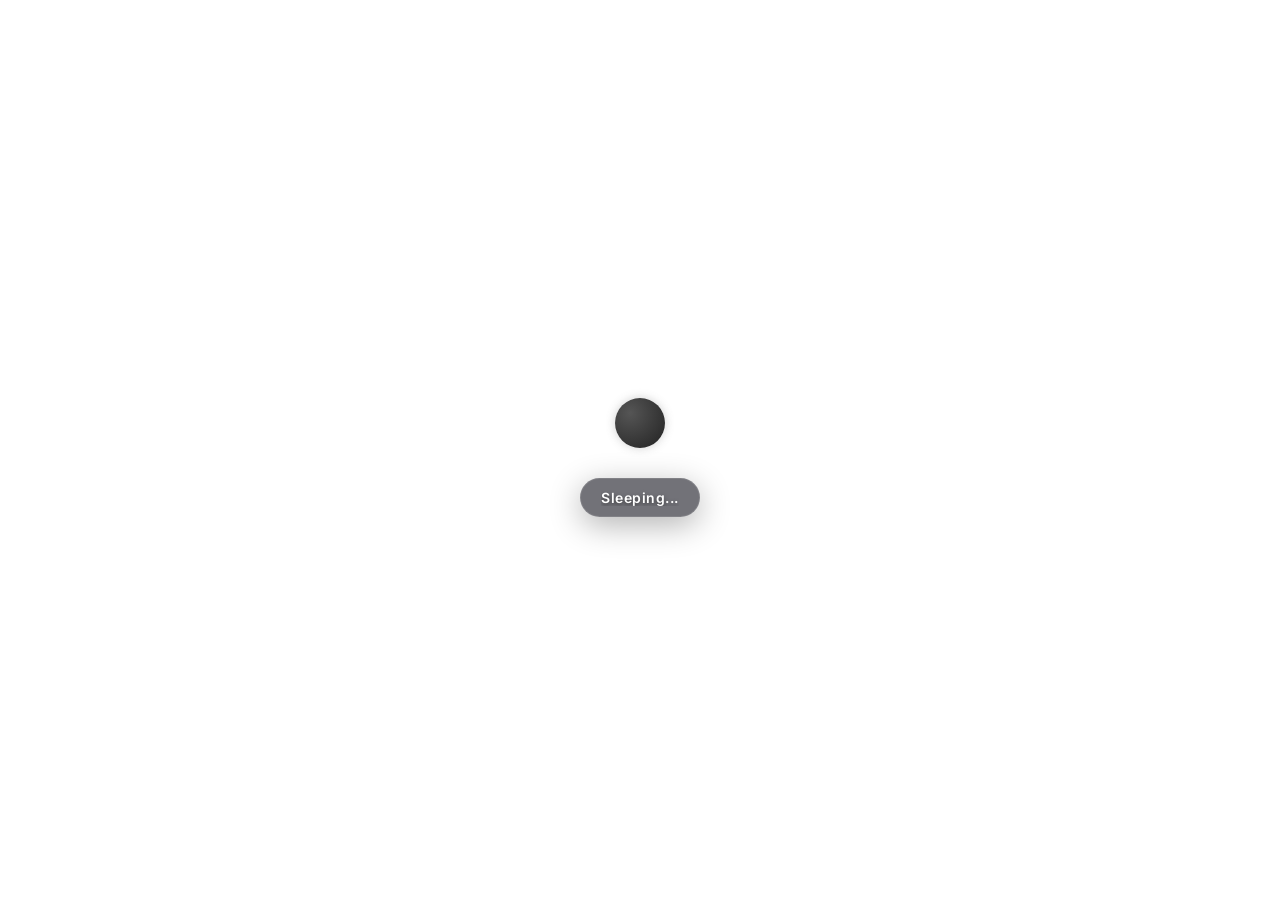
<file: ui/index.html>
<!DOCTYPE html>
<html lang="en">
<head>
    <meta charset="UTF-8">
    <meta name="viewport" content="width=device-width, initial-scale=1.0">
    <title>Zaza Assistant</title>
    <link rel="stylesheet" href="style.css">
</head>
<body>
    <div class="drag-region"></div>
    <div class="container">
        <div class="orb-wrapper">
            <div id="orb" class="orb sleeping"></div>
        </div>
        <div class="text-panel">
            <p id="status-text">Sleeping...</p>
        </div>
    </div>
    
    <div class="dashboard-btn" onclick="openDashboard()" title="Settings Dashboard">
        <svg width="18" height="18" viewBox="0 0 24 24" fill="none" stroke="currentColor" stroke-width="2" stroke-linecap="round" stroke-linejoin="round">
            <circle cx="12" cy="12" r="3"></circle>
            <path d="M19.4 15a1.65 1.65 0 0 0 .33 1.82l.06.06a2 2 0 0 1 0 2.83 2 2 0 0 1-2.83 0l-.06-.06a1.65 1.65 0 0 0-1.82-.33 1.65 1.65 0 0 0-1 1.51V21a2 2 0 0 1-2 2 2 2 0 0 1-2-2v-.09A1.65 1.65 0 0 0 9 19.4a1.65 1.65 0 0 0-1.82.33l-.06.06a2 2 0 0 1-2.83 0 2 2 0 0 1 0-2.83l.06-.06a1.65 1.65 0 0 0 .33-1.82 1.65 1.65 0 0 0-1.51-1H3a2 2 0 0 1-2-2 2 2 0 0 1 2-2h.09A1.65 1.65 0 0 0 4.6 9a1.65 1.65 0 0 0-.33-1.82l-.06-.06a2 2 0 0 1 0-2.83 2 2 0 0 1 2.83 0l.06.06a1.65 1.65 0 0 0 1.82.33H9a1.65 1.65 0 0 0 1-1.51V3a2 2 0 0 1 2-2 2 2 0 0 1 2 2v.09a1.65 1.65 0 0 0 1 1.51 1.65 1.65 0 0 0 1.82-.33l.06-.06a2 2 0 0 1 2.83 0 2 2 0 0 1 0 2.83l-.06.06a1.65 1.65 0 0 0-.33 1.82V9a1.65 1.65 0 0 0 1.51 1H21a2 2 0 0 1 2 2 2 2 0 0 1-2 2h-.09a1.65 1.65 0 0 0-1.51 1z"></path>
        </svg>
    </div>
    
    <script src="script.js"></script>
</body>
</html>
</file>
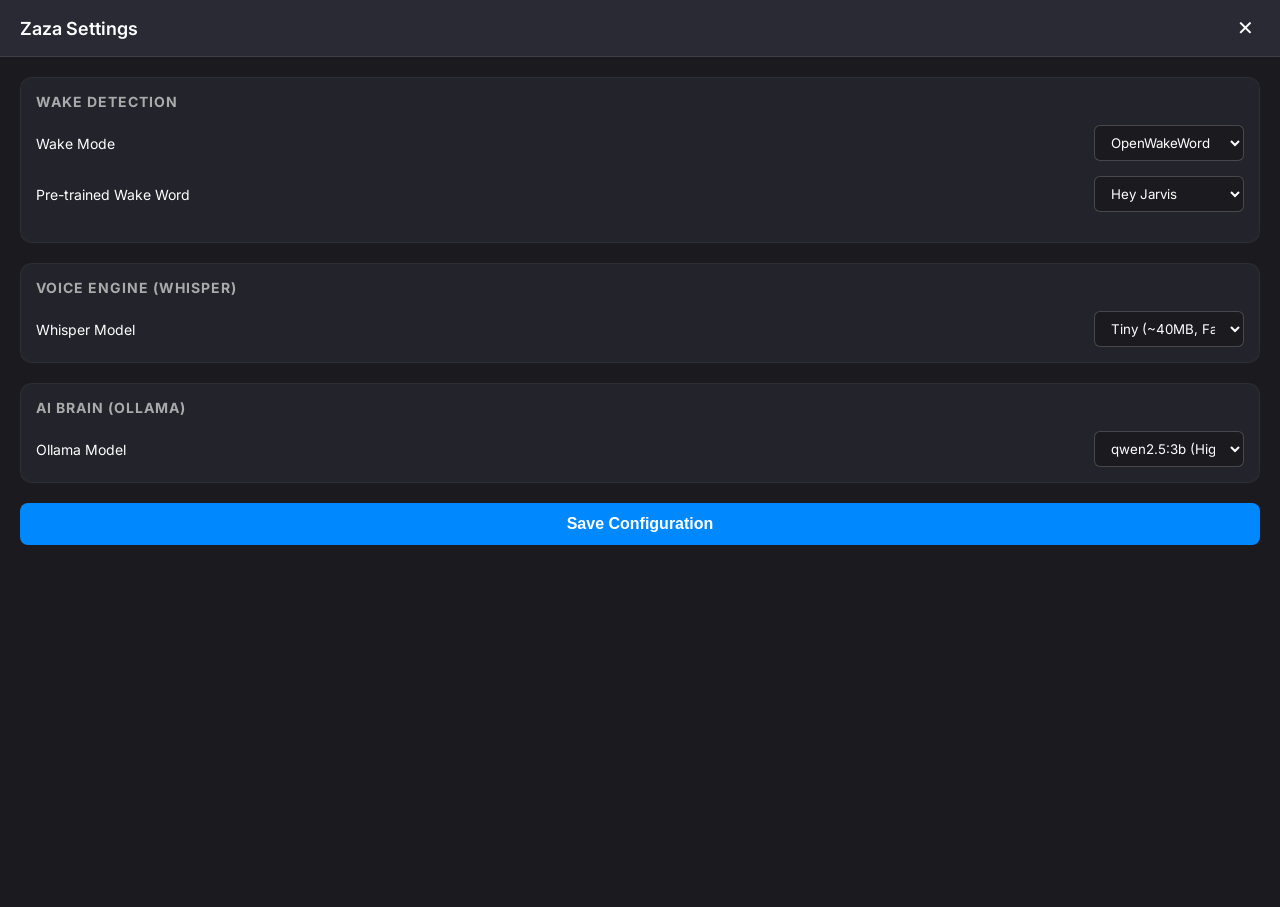
<file: ui/dashboard.html>
<!DOCTYPE html>
<html lang="en">
<head>
    <meta charset="UTF-8">
    <meta name="viewport" content="width=device-width, initial-scale=1.0">
    <title>Zaza Settings</title>
    <link rel="stylesheet" href="dashboard.css">
</head>
<body>
    <div class="header">
        <div class="drag-region"></div>
        <h1>Zaza Settings</h1>
        <button class="close-btn" onclick="closeDashboard()">✕</button>
    </div>
    
    <div class="content">
        <div class="setting-group">
            <h3>Wake Detection</h3>
            <div class="setting-item">
                <label for="wake-mode">Wake Mode</label>
                <select id="wake-mode" onchange="toggleWakeSettings()">
                    <option value="model">OpenWakeWord (Fastest, Low CPU)</option>
                    <option value="custom">Whisper (Custom Phrase, Higher CPU)</option>
                </select>
            </div>
            
            <div id="wake-model-group" class="setting-item">
                <label for="wake-model">Pre-trained Wake Word</label>
                <select id="wake-model">
                    <option value="hey_jarvis">Hey Jarvis</option>
                    <option value="alexa">Alexa</option>
                    <option value="hey_mycroft">Hey Mycroft</option>
                </select>
            </div>

            <div id="wake-word-group" class="setting-item" style="display: none;">
                <label for="wake-word">Custom Wake Phrase</label>
                <input type="text" id="wake-word" value="hey josh">
            </div>
        </div>

        <div class="setting-group">
            <h3>Voice Engine (Whisper)</h3>
            <div class="setting-item">
                <label for="whisper-model">Whisper Model</label>
                <select id="whisper-model">
                    <option value="tiny.en">Tiny (~40MB, Fastest)</option>
                    <option value="base.en">Base (~75MB)</option>
                    <option value="small.en">Small (~250MB, Balanced)</option>
                    <option value="medium.en">Medium (~750MB, Accurate)</option>
                    <option value="Systran/faster-distil-whisper-large-v3">Distil Large V3 (~750MB)</option>
                    <option value="deepdml/faster-whisper-large-v3-turbo-ct2">Turbo Large V3 (~1.6GB, Best)</option>
                </select>
            </div>
        </div>

        <div class="setting-group">
            <h3>AI Brain (Ollama)</h3>
            <div class="setting-item">
                <label for="ollama-model">Ollama Model</label>
                <select id="ollama-model">
                    <option value="qwen2.5:3b">qwen2.5:3b (Highly Recommended)</option>
                    <option value="llama3.2:3b">llama3.2:3b</option>
                    <option value="llama3.2:1b">llama3.2:1b (Fastest, less accurate)</option>
                </select>
            </div>
        </div>

        <button class="save-btn" onclick="saveSettings()">Save Configuration</button>
        <p id="save-status" style="display:none; color: #00ff00; font-size: 14px; text-align:center; margin-top: 10px;">Settings Saved! Restart to apply.</p>
    </div>

    <script src="dashboard.js"></script>
</body>
</html>
</file>
<file: ui/style.css>
@import url('https://fonts.googleapis.com/css2?family=Inter:wght@400;600&display=swap');

body, html {
    margin: 0;
    padding: 0;
    width: 100%;
    height: 100%;
    font-family: 'Inter', sans-serif;
    background-color: transparent !important;
    overflow: hidden;
    color: white;
}

/* Draggable region for frameless window */
.drag-region {
    position: absolute;
    top: 0;
    left: 0;
    right: 0;
    height: 100%;
    -webkit-app-region: drag;
    z-index: 1;
}

.container {
    display: flex;
    flex-direction: column;
    align-items: center;
    justify-content: center;
    height: 100%;
    pointer-events: none; /* Let drag region work */
}

/* Glassmorphism panel */
.text-panel {
    margin-top: 15px;
    padding: 10px 20px;
    background: rgba(20, 20, 30, 0.6);
    backdrop-filter: blur(12px);
    -webkit-backdrop-filter: blur(12px);
    border: 1px solid rgba(255, 255, 255, 0.1);
    border-radius: 20px;
    box-shadow: 0 8px 32px 0 rgba(0, 0, 0, 0.3);
    z-index: 2;
    transition: all 0.3s ease;
    max-width: 80%;
    text-align: center;
}

#status-text {
    margin: 0;
    font-size: 14px;
    font-weight: 600;
    letter-spacing: 0.5px;
    text-shadow: 0 2px 4px rgba(0,0,0,0.5);
    white-space: nowrap;
    overflow: hidden;
    text-overflow: ellipsis;
}

/* Settings button */
.dashboard-btn {
    position: absolute;
    top: 15px;
    right: 15px;
    width: 36px;
    height: 36px;
    background: rgba(20, 20, 30, 0.6);
    backdrop-filter: blur(10px);
    border-radius: 50%;
    display: flex;
    align-items: center;
    justify-content: center;
    cursor: pointer;
    -webkit-app-region: no-drag;
    z-index: 10;
    border: 1px solid rgba(255, 255, 255, 0.1);
    opacity: 0;
    transition: all 0.3s;
    pointer-events: auto;
}

body:hover .dashboard-btn {
    opacity: 1;
}

.dashboard-btn:hover {
    background: rgba(60, 60, 80, 0.8);
    transform: rotate(90deg);
}

/* THE ORB */
.orb-wrapper {
    position: relative;
    width: 80px;
    height: 80px;
    display: flex;
    align-items: center;
    justify-content: center;
    z-index: 2;
}

.orb {
    width: 50px;
    height: 50px;
    border-radius: 50%;
    transition: all 0.5s ease;
    box-shadow: 0 0 20px inset rgba(0,0,0,0.5);
}

/* States */
.sleeping {
    background: radial-gradient(circle at 30% 30%, #555, #222);
    box-shadow: 0 0 10px rgba(100, 100, 100, 0.3);
    animation: none;
}

.listening {
    background: radial-gradient(circle at 30% 30%, #00ffff, #0088ff);
    box-shadow: 0 0 30px #00ffff, 0 0 60px #0088ff;
    animation: pulse-listen 2s infinite ease-in-out;
}

.thinking {
    background: radial-gradient(circle at 30% 30%, #da70d6, #8a2be2);
    box-shadow: 0 0 30px #da70d6, 0 0 60px #8a2be2;
    animation: spin-think 1.5s infinite linear;
}

.speaking {
    background: radial-gradient(circle at 30% 30%, #ff1493, #ff4500);
    box-shadow: 0 0 40px #ff1493, 0 0 80px #ff4500;
    animation: bounce-speak 0.5s infinite alternate ease-in-out;
}

@keyframes pulse-listen {
    0% { transform: scale(0.9); }
    50% { transform: scale(1.1); box-shadow: 0 0 40px #00ffff, 0 0 80px #0088ff; }
    100% { transform: scale(0.9); }
}

@keyframes spin-think {
    0% { transform: scale(1) rotate(0deg); border-radius: 40% 60% 60% 40% / 40% 50% 50% 60%; }
    50% { transform: scale(1.1) rotate(180deg); border-radius: 60% 40% 40% 60% / 50% 40% 60% 50%; }
    100% { transform: scale(1) rotate(360deg); border-radius: 40% 60% 60% 40% / 40% 50% 50% 60%; }
}

@keyframes bounce-speak {
    0% { transform: scale(0.8) scaleY(0.9); }
    100% { transform: scale(1.2) scaleY(1.1); }
}
</file>
<file: ui/dashboard.css>
@import url('https://fonts.googleapis.com/css2?family=Inter:wght@400;600&display=swap');

body, html {
    margin: 0;
    padding: 0;
    width: 100%;
    height: 100%;
    font-family: 'Inter', sans-serif;
    background-color: #1a1a1f;
    color: #fff;
    overflow: hidden;
}

.header {
    position: relative;
    padding: 15px 20px;
    background-color: #2a2a35;
    border-bottom: 1px solid rgba(255,255,255,0.1);
    display: flex;
    justify-content: space-between;
    align-items: center;
}

.drag-region {
    position: absolute;
    top: 0;
    left: 0;
    right: 50px;
    height: 100%;
    -webkit-app-region: drag;
}

h1 {
    margin: 0;
    font-size: 18px;
    font-weight: 600;
}

.close-btn {
    background: none;
    border: none;
    color: #fff;
    font-size: 20px;
    cursor: pointer;
    z-index: 10;
    -webkit-app-region: no-drag;
}

.close-btn:hover {
    color: #ff4444;
}

.content {
    padding: 20px;
    height: calc(100% - 90px);
    overflow-y: auto;
}

.setting-group {
    background: #23232c;
    border: 1px solid rgba(255,255,255,0.05);
    border-radius: 12px;
    padding: 15px;
    margin-bottom: 20px;
}

h3 {
    margin-top: 0;
    margin-bottom: 15px;
    font-size: 14px;
    color: #aaa;
    text-transform: uppercase;
    letter-spacing: 1px;
}

.setting-item {
    display: flex;
    justify-content: space-between;
    align-items: center;
    margin-bottom: 15px;
}

.setting-item:last-child {
    margin-bottom: 0;
}

label {
    font-size: 14px;
    font-weight: 400;
}

input[type="text"], select {
    background: #1a1a1f;
    border: 1px solid rgba(255,255,255,0.2);
    color: #fff;
    padding: 8px 12px;
    border-radius: 6px;
    font-family: 'Inter', sans-serif;
    width: 150px;
}

input[type="text"]:focus, select:focus {
    outline: none;
    border-color: #0088ff;
}

.save-btn {
    width: 100%;
    background: #0088ff;
    color: #fff;
    border: none;
    padding: 12px;
    border-radius: 8px;
    font-size: 16px;
    font-weight: 600;
    cursor: pointer;
    transition: background 0.3s;
}

.save-btn:hover {
    background: #0077dd;
}
</file>
